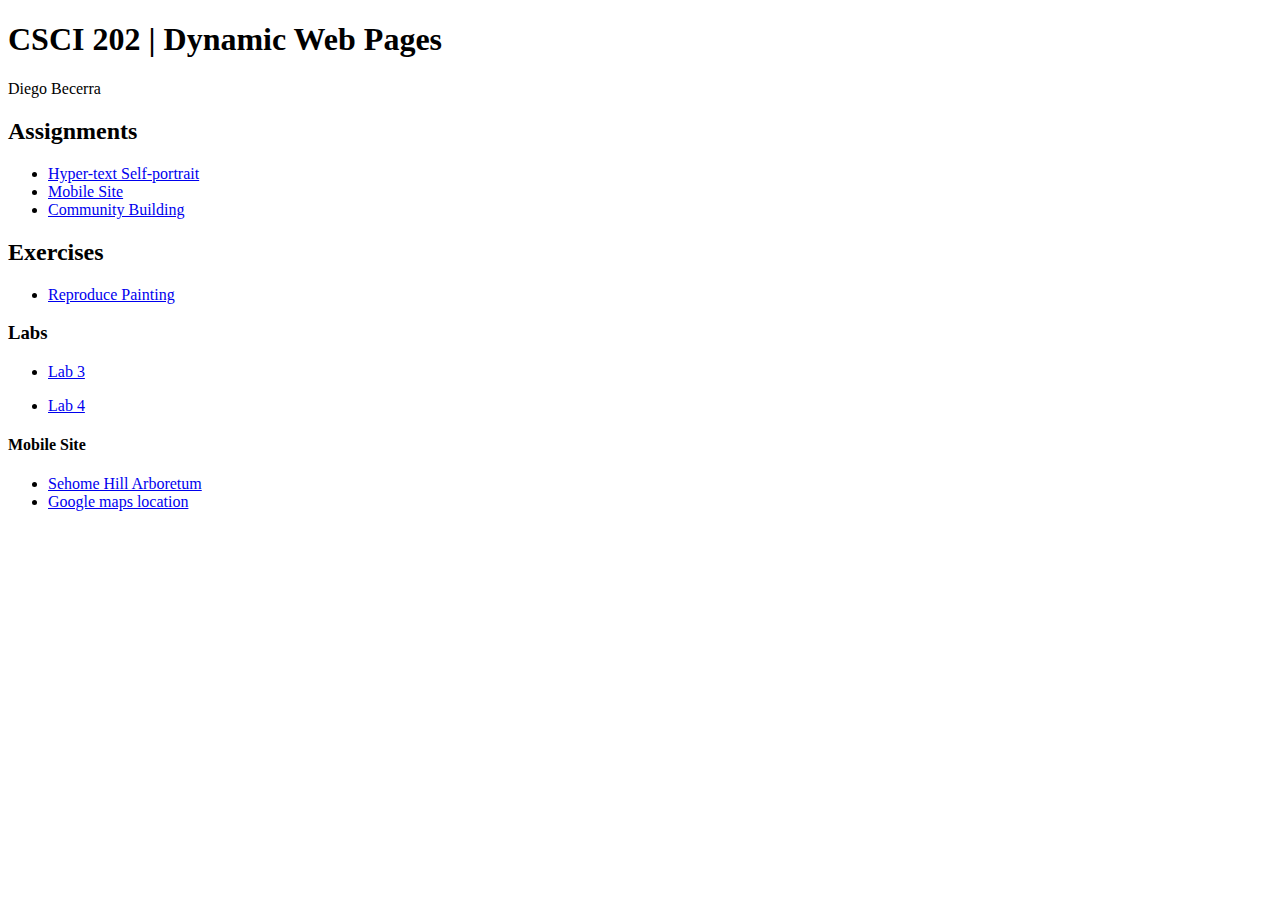
<file: index.html>
<!DOCTYPE html>
<html lang="en">
<head>
    <meta charset="UTF-8">
    <meta name="viewport" content="width=device-width, initial-scale=1.0">
    <meta http-equiv="X-UA-Compatible" content="ie=edge">
    <title>FA19 CSCI202</title>
</head>
<body>
    <section class="info">
        <h1>CSCI 202 | Dynamic Web Pages</h1>
        <p>Diego Becerra</p>
    </div>

    <section class="projects">
        <h2>Assignments</h2>
        <ul>
            <li><a href="self-portrait/self-portrait.html">Hyper-text Self-portrait</a></li>
            <li><a href="#">Mobile Site</a></li>
            <li><a href="#">Community Building</a></li>
        </ul>
    </section>

    <section class="exercises">
        <h2>Exercises</h2>
        <ul>
            <li><a href="painting/painiting.html">Reproduce Painting</a></li>
        </ul>
    </section>
    
    <section class="labs">
        <h3>Labs</h3>
        <ul>
            <li><a href="Lab3-bootstrap/lab3-bootstrap.html">Lab 3</a></li>
        </ul>
        <ul>
            <li><a href="lab4/lab4.html">Lab 4</a></li>
        </ul>
    </section>
    
    <section class="Mobile site">
        <h4>Mobile Site</h4>
        <ul>
            <li><a href="Sehome website project/sehome.html">Sehome Hill Arboretum</a></li>
            <li><a href="https://www.google.com/maps/place/Sehome+Hill+Arboretum/@48.7354156,-122.4798767,15z/data=!4m5!3m4!1s0x0:0x2d9f1a3f306a64ff!8m2!3d48.7354156!4d-122.4798767">Google maps location</a></li>
        </ul>
    </section>

</body>
</html>
</file>
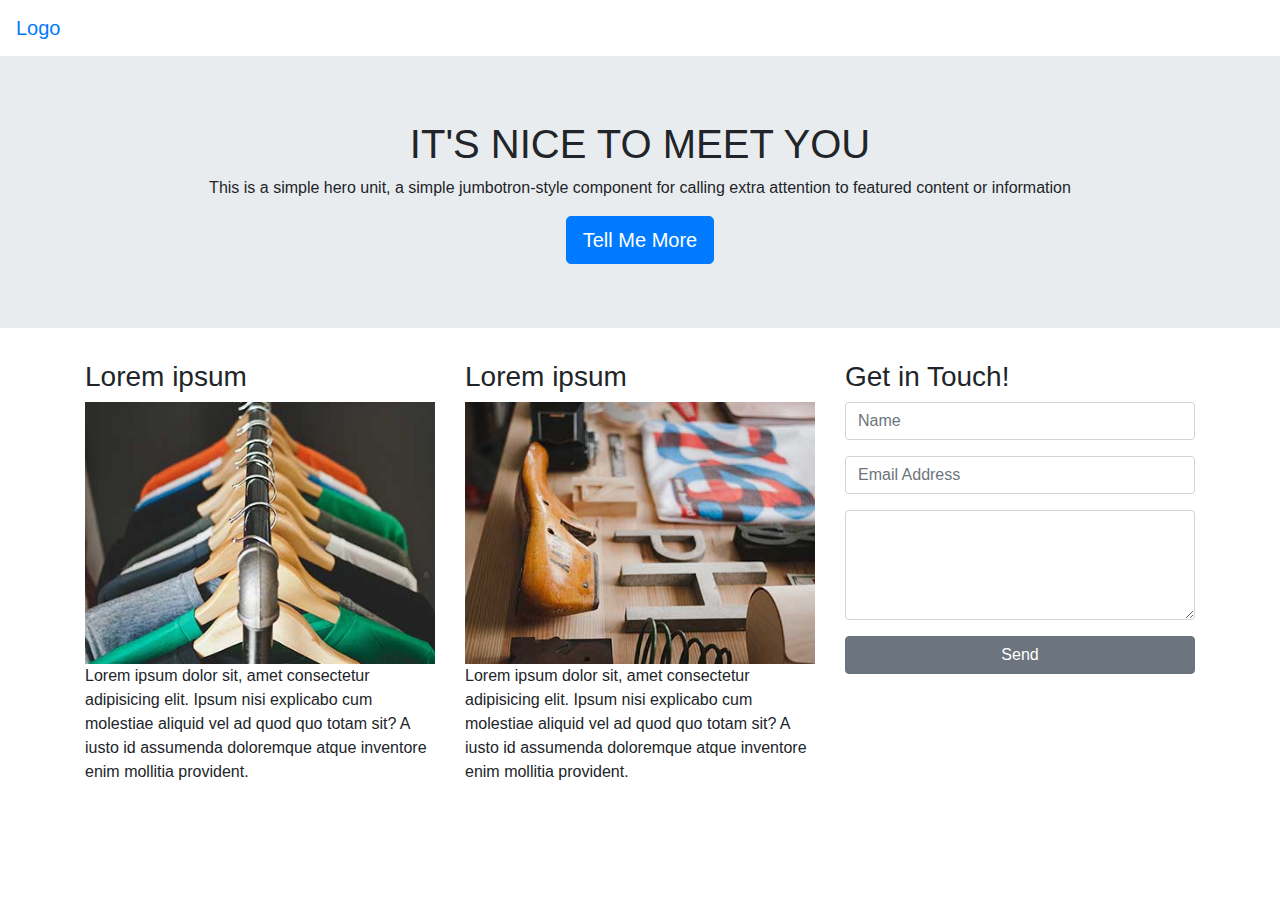
<file: Lab3-bootstrap/lab3-bootstrap.html>
<!DOCTYPE html>
<html lang="en">
<head>
    <meta charset="UTF-8">
    <meta name="viewport" content="width=device-width, initial-scale=1.0">
    <meta http-equiv="X-UA-Compatible" content="ie=edge">
    <title>Bootstrap | Lab3</title>
    <link rel="stylesheet" type="text/css" href="https://stackpath.bootstrapcdn.com/bootstrap/4.3.1/css/bootstrap.min.css" 
    integrity="sha384-ggOyR0iXCbMQv3Xipma34MD+dH/1fQ784/j6cY/iJTQUOhcWr7x9JvoRxT2MZw1T" crossorigin="anonymous">
</head>

<body>
    <nav class="navbar navbar-expand-nd">
        <a class="navbar-brand" href="#">Logo</a>
        <button class="navbar-toggler navbar-dark" type="button" data-toggle="collapse"
        data-target="#main-navigation">
            <span class="navbar-toggler-icon"></span>
    </button>
    <div class="collapse navbar-collapse" id="main-navigation">
        <ul class="navbar-nav">
            <li class="nav-item">
                <a class="nav-link" href="#">Home</a>
            </li>
            <li class="mav-item">
                <a class="nav-link" href="#">About</a>
            </li>
            <li class="mav-item">
                    <a class="nav-link" href="#">Contact</a>
            </li>
        </ul>
    </div>
    </nav>
    <div class="jumbotron jumbotron-fluid text-center">
        <div class="container">
            <h1>IT'S NICE TO MEET YOU</h1>
            <p>This is a simple hero unit, a simple jumbotron-style component for calling extra attention to
            featured content or information</p>
            <a class="btn btn-primary btn-lg" href="#" role="button">Tell Me More</a>
        </div>
    </div>
    <!-- Three Column Section-->
    <div class="container">
        <div class="row">
            <div class="col-lg-4 col-md-4 col-sm-12">
                <h3 class="feature-title">Lorem ipsum</h3>
                <img src="images/01-thumbnail.jpg" class="img-fluid">
                <p>Lorem ipsum dolor sit, amet consectetur adipisicing elit. Ipsum nisi explicabo cum molestiae aliquid vel ad quod quo totam sit? 
                A iusto id assumenda doloremque atque inventore enim mollitia provident.</p>
            </div>
            <div class="col-lg-4 col-md-4 col-sm-12">
                    <h3 class="feature-title">Lorem ipsum</h3>
                    <img src="images/03-thumbnail.jpg" class="img-fluid">
                    <p>Lorem ipsum dolor sit, amet consectetur adipisicing elit. Ipsum nisi explicabo cum molestiae aliquid vel ad quod quo totam sit? 
                    A iusto id assumenda doloremque atque inventore enim mollitia provident.</p>
            </div>
            <div class="col-lg-4 col-md-4 col-sm-12">
                    <h3 class="feature-title">Get in Touch!</h3>
                    <div class="form-group">
                        <input type="text" class="form-control" placeholder="Name" name="">
                    </div>
                    <div class="form-group">
                        <input type="email" class="form-control" placeholder="Email Address" name="email"> 
                    </div>
                    <div class="form-group">
                        <textarea class="form-control" rows="4"></textarea>
                    </div> 
                    <input type="submit" class="btn btn-secondary btn-block" value="Send" name="">
            </div>
        </div>
    </div>

    <script src="https://code.jquery.com/jquery-3.3.1.slim.min.js" integrity="sha384-q8i/X+965DzO0rT7abK41JStQIAqVgRVzpbzo5smXKp4YfRvH+8abtTE1Pi6jizo" 
    crossorigin="anonymous"></script>
    <script src="https://cdnjs.cloudflare.com/ajax/libs/popper.js/1.14.7/umd/popper.min.js" integrity="sha384-UO2eT0CpHqdSJQ6hJty5KVphtPhzWj9WO1clHTMGa3JDZwrnQq4sF86dIHNDz0W1" 
    crossorigin="anonymous"></script>
    <script src="https://stackpath.bootstrapcdn.com/bootstrap/4.3.1/js/bootstrap.min.js" integrity="sha384-JjSmVgyd0p3pXB1rRibZUAYoIIy6OrQ6VrjIEaFf/nJGzIxFDsf4x0xIM+B07jRM" 
    crossorigin="anonymous"></script>
</body>

</html>
</file>
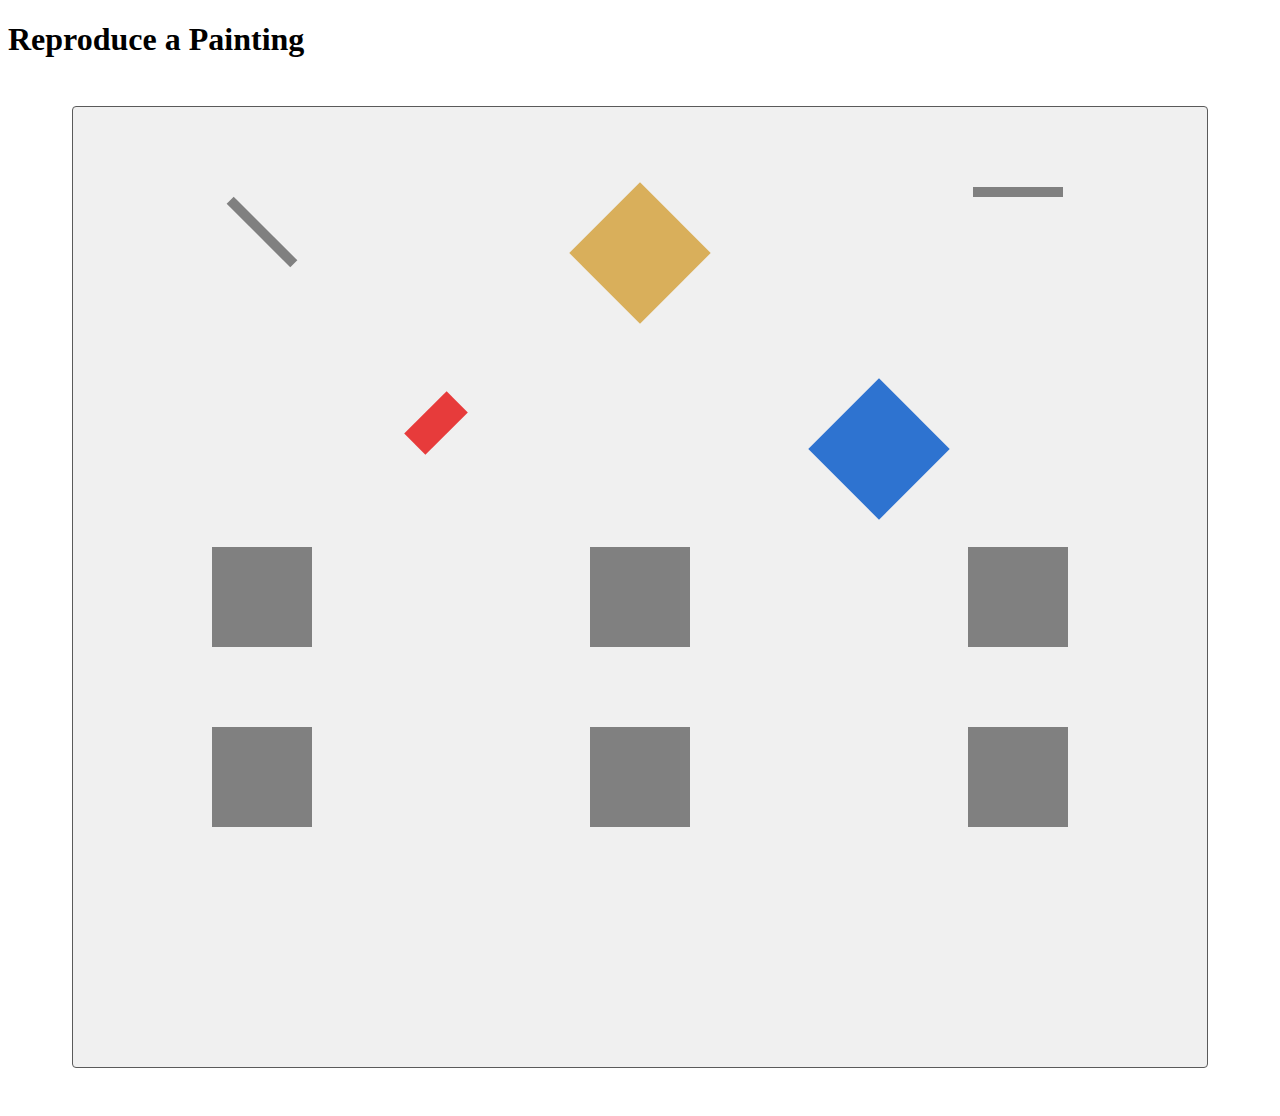
<file: painting/painiting.html>
<!DOCTYPE html>
<html lang="en">
<head>
    <meta charset="UTF-8">
    <meta name="viewport" content="width=device-width, initial-scale=1.0">
    <meta http-equiv="X-UA-Compatible" content="ie=edge">
    <title>Repreoduce a Painting</title>
    <link rel="stylesheet" href="painting.css">
</head>
<body>
    <h1>Reproduce a Painting</h1>

    <div class="grid-container">
        <!-- row 1 -->
        <div class="box box1"></div>
        <div class="box box2"></div>
        <div class="box box3"></div>

        <!-- row 2 -->
        <div class="box box4"></div>
        <div class="box box5"></div>
        
        <!-- row 3 -->
        <div class="box box6"></div>
        
        <!-- row 4 -->
        <div class="box box7"></div>
        <div class="box box8"></div>

        <!-- row 5 -->
        <div class="box box9"></div>
        <div class="box box10"></div>
        <div class="box box11"></div>
    </div>

</body>
</html>
</file>
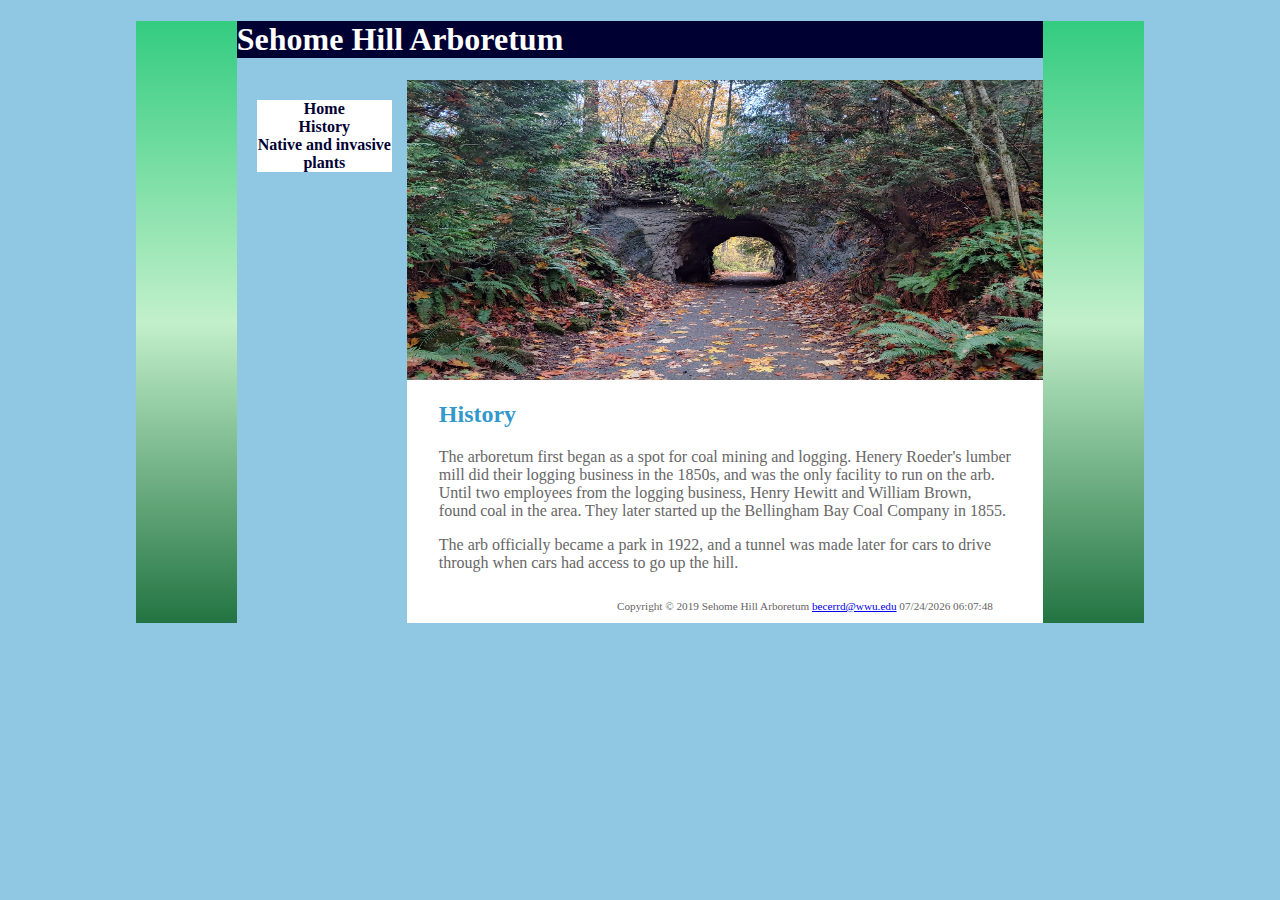
<file: Sehome website project/history.html>
<!DOCTYPE html>
<html id="wrapper" lang="en">
<head>
    <meta charset="UTF-8">
    <meta name="viewport" content="width=device-width, initial-scale=1.0">
    <meta http-equiv="X-UA-Compatible" content="ie=edge">
    <title>Sehome Hill Arboretum : History</title>
    <link rel="stylesheet" href="csspages/sehome.css">
</head>
<body>
    <div id="wrapper">
    <header>
        <h1>Sehome Hill Arboretum</h1>
    </header>
    <nav>
        <ul>
            <li><a href="sehome.html">Home</a></li>
            <li><a href="history.html">History</a></li>
            <li><a href="native and invasive plants.html">Native and invasive plants</a></li>
        </ul>
    </nav>
    <div id="tunnel">
    </div>
    <main>
        <h2>History</h2>
        <p>
            The arboretum first began as a spot for coal mining and logging. Henery Roeder's lumber mill
            did their logging business in the 1850s, and was the only facility to run on the arb. Until 
            two employees from the logging business, Henry Hewitt and William Brown, found coal in the 
            area. They later started up the Bellingham Bay Coal Company in 1855.  
        </p>
        <p>
            The arb officially became a park in 1922, and a tunnel was made later for cars to drive 
            through when cars had access to go up the hill. 
        </p>
    </main>
    <footer>
        Copyright &copy; 2019 Sehome Hill Arboretum
        <nav></nav><a href="becerrd@wwu.edu">becerrd@wwu.edu</a></nav>
        <script>var date = document.lastModified;document.write(date);</script>
    </footer>
    </div>
</body>
</html>
</file>
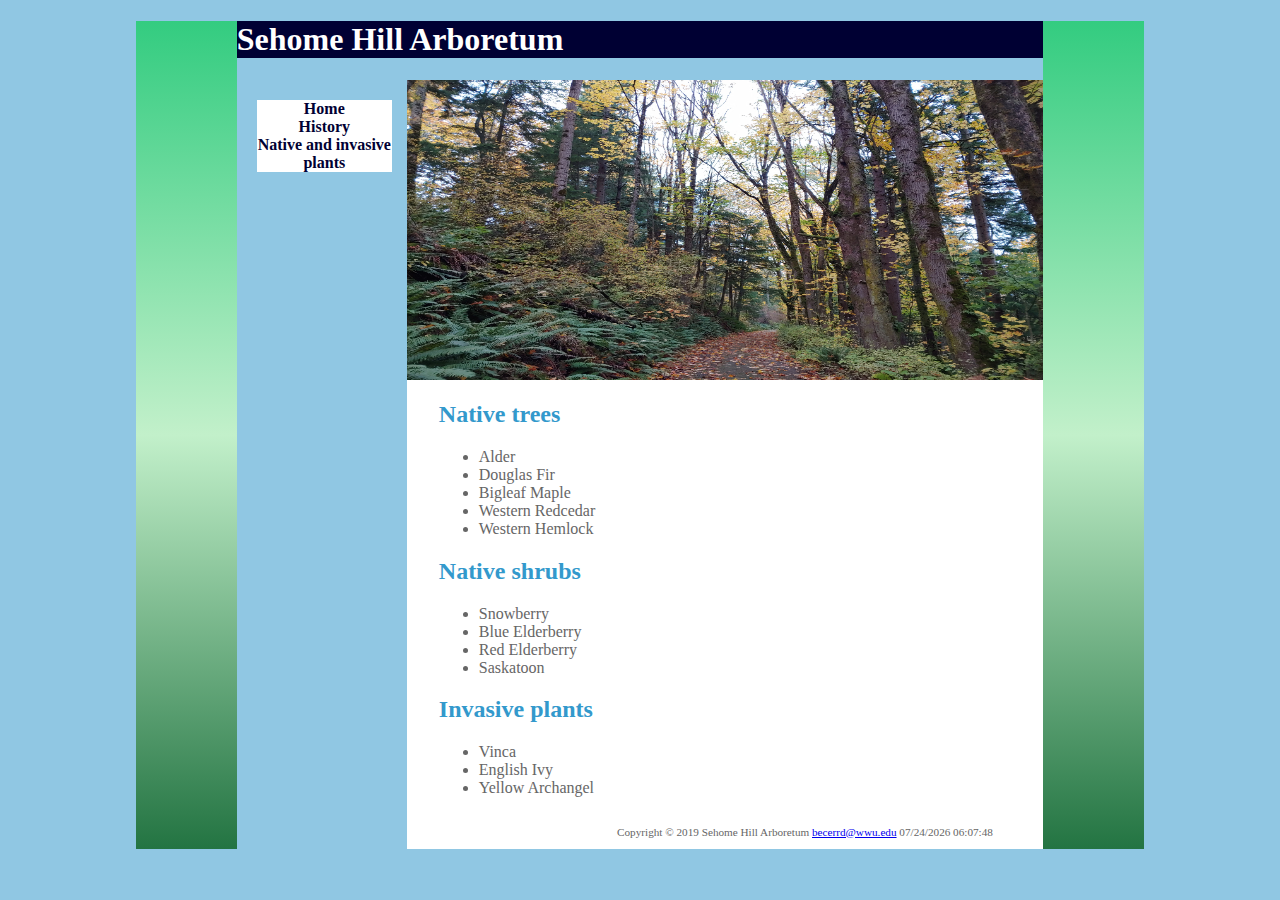
<file: Sehome website project/native and invasive plants.html>
<!DOCTYPE html>
<html id="wrapper" lang="en">
<head>
    <meta charset="UTF-8">
    <meta name="viewport" content="width=device-width, initial-scale=1.0">
    <meta http-equiv="X-UA-Compatible" content="ie=edge">
    <title>Sehome Hill Arboretum : Native and invasive plants</title>
    <link rel="stylesheet" href="csspages/sehome.css">
</head>
<body>
    <div id="wrapper">
    <header>
        <h1>Sehome Hill Arboretum</h1>
    </header>
    <nav>
        <ul>
            <li><a href="sehome.html">Home</a></li>
            <li><a href="history.html">History</a></li>
            <li><a href="native and invasive plants.html">Native and invasive plants</a></li>
        </ul>
    </nav>
    <div id="trail">
    </div>
    <main>
        <h2>Native trees</h2>
        <ul>
            <li>Alder</li>
            <li>Douglas Fir</li>
            <li>Bigleaf Maple</li>
            <li>Western Redcedar</li>
            <li>Western Hemlock</li>
        </ul>
        <h2>Native shrubs</h2>
        <ul>
             <li>Snowberry</li>
             <li>Blue Elderberry</li>
             <li>Red Elderberry</li>
             <li>Saskatoon</li>
        </ul>
        <h2>Invasive plants</h2>
        <ul>
             <li>Vinca</li>
             <li>English Ivy</li>
             <li>Yellow Archangel</li>
        </ul>
    </main>
    <footer>
        Copyright &copy; 2019 Sehome Hill Arboretum
        <nav></nav><a href="becerrd@wwu.edu">becerrd@wwu.edu</a></nav>
        <script>var date = document.lastModified;document.write(date);</script>
    </footer>
    </div>
</body>
</html>
</file>
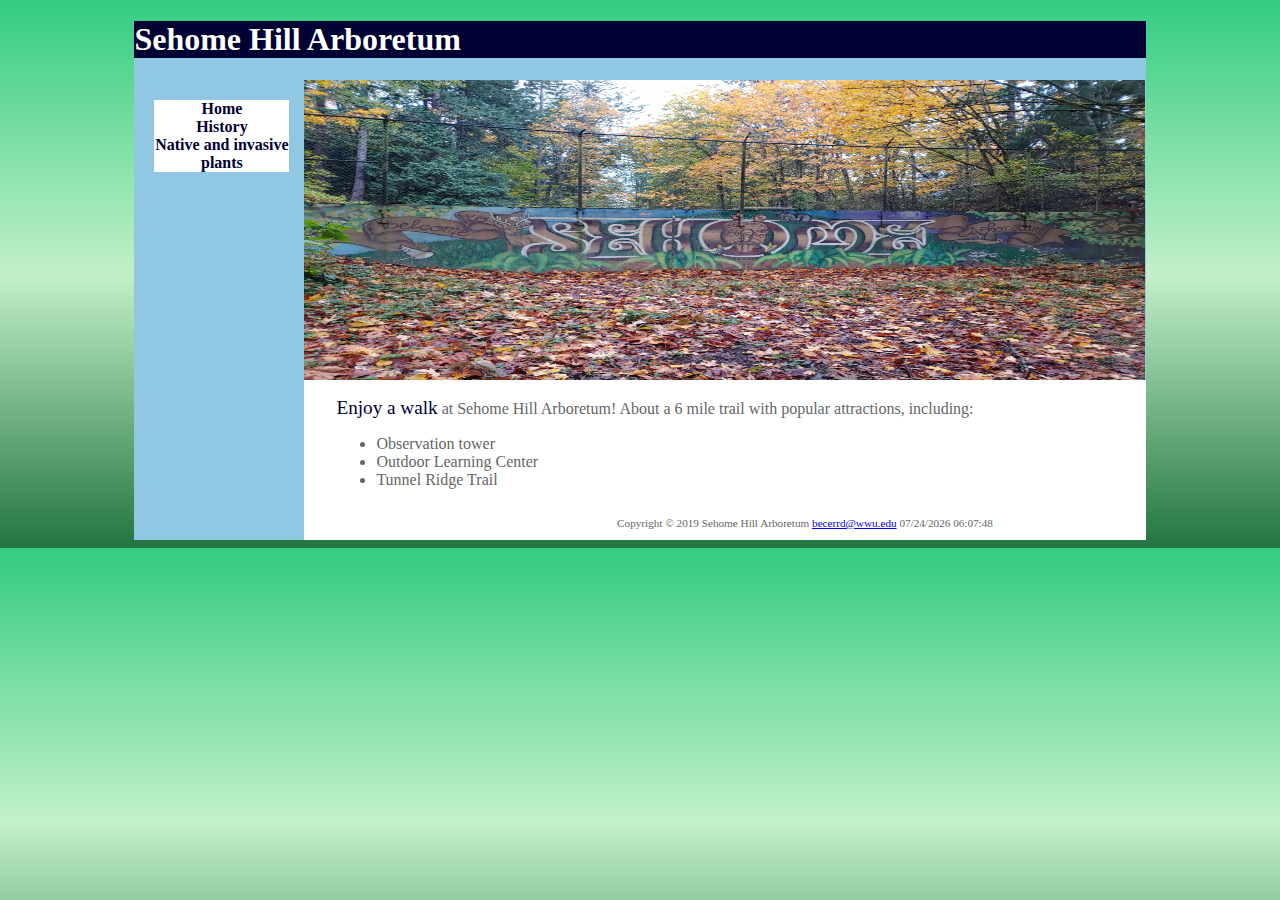
<file: Sehome website project/sehome.html>
<!DOCTYPE html>
<html lang="en">
<head>
    <meta charset="UTF-8">
    <meta name="viewport" content="width=device-width, initial-scale=1.0">
    <meta http-equiv="X-UA-Compatible" content="ie=edge">
    <title>Sehome Hill Arboretum</title>
    <link rel="stylesheet" href="csspages/sehome.css">
</head>
<body>
    <div id="wrapper">
    <header>
        <h1>Sehome Hill Arboretum</h1>
    </header>
    <nav>
        <ul>
            <li><a href="sehome.html">Home</a></li>
            <li><a href="history.html">History</a></li>
            <li><a href="native and invasove plants.html">Native and invasive plants</a></li>
        </ul>
    </nav>
    <div id="home">
    </div>
    <main>
        <p>
            <sehome>Enjoy a walk</sehome> at Sehome Hill Arboretum! About a 6 mile trail with popular
            attractions, including:
        </p>
        <ul>
            <li>Observation tower</li>
            <li>Outdoor Learning Center</li>
            <li>Tunnel Ridge Trail</li>
        </ul>
    </main>
    <footer>
        Copyright &copy; 2019 Sehome Hill Arboretum
        <nav></nav><a href="becerrd@wwu.edu">becerrd@wwu.edu</a></nav>
        <script>var date = document.lastModified;document.write(date);</script>
    </footer>
    </div>
</body>
</html>
</file>
<file: painting/painting.css>
/* Grid */
.grid-container {
    margin: 3rem 4rem;
    padding: 5rem 0;
    background-color: rgb(240, 240, 240);
    border: 1px solid rgb(90, 90, 90);
    border-radius: 4px;
    
    display: grid;
    grid-template-columns: 1fr 1fr 1fr;
    grid-template-rows: 5rem 5rem 5rem 5rem 5rem;
    grid-row-gap: 100px;
    justify-items: center;
}


/* Boxes */
.box1 {
    width: 10px;
    height: 90px;
    background-color: gray;
    transform: rotate(-45deg);
}

.box2 {
    width: 100px;
    height: 100px;
    background-color: rgb(217, 175, 91);
    transform: rotate(-45deg);
    margin-top: 1rem;
}

.box3 {
    width: 90px;
    height: 10px;
    background-color: gray;
}

.box4 {
    width: 30px;
    height: 60px;
    background-color: rgb(231, 59, 59);
    transform: rotate(45deg);
    justify-self: end;
    align-self: center;
    margin-top: 2rem;
}

.box5 {
    width: 100px;
    height: 100px;
    background-color: rgb(46, 115, 208);
    transform: rotate(-45deg);
    grid-column: 3;
    justify-self: start;  
    margin-top: 2rem;
}

.box6 {
    width: 100px;
    height: 100px;
    background-color: gray;
}

.box7 {
    width: 100px;
    height: 100px;
    background-color: gray;
}

.box8 {
    width: 100px;
    height: 100px;
    background-color: gray;
}

.box9 {
    width: 100px;
    height: 100px;
    background-color: gray;
}

.box10 {
    width: 100px;
    height: 100px;
    background-color: gray;
}

.box11 {
    width: 100px;
    height: 100px;
    background-color: gray;
}
</file>
<file: Sehome website project/csspages/sehome.css>
*{box-sizing: border-box;}
body { background-color:#3399CC;
    background-image:linear-gradient(rgb(51, 204, 128), rgb(194, 240, 202), rgb(35, 116, 66));
    color:#666666;
    font-family: serif;
}
td{
    padding: 5px;
    border-color: 1px rgb(34, 177, 53);
    position: center;
    text-align: center;
}
th{
    padding: 5px;
    border-color: 1px rgb(51, 204, 76);
}
text{
    text-align: left;
}
tr:first-of-type{
    background-color: rgb(173, 230, 192);
}
tr:nth-of-type(even){
    background-color: rgb(173, 230, 190);
}
header { background-color:#000033;   
  color:#FFFFFF;
  font-style: serif;
 }
nav { font-weight: bold;
    float: left; 
    width: 160px;
    padding-top: 20px;
    padding-right: 5px;
    padding-left: 20px;
 }
nav a{ text-decoration: none;
}
main { background-color: #FFFFFF;
    margin-left: 170px;
    padding-top: 1px;
    padding-bottom: 1px;
    padding-left: 2em;
    padding-right: 2em;
    display: block;
}
nav a:link{
    color: #000033;
}
nav a:visited{
    color: #344873;
}
nav a:hover{
    color: #FFFFFF;
}
nav ul{
    list-style-type: none;
    margin:0;
    padding-left:0;
    background-color:#fff;
    text-align: center;
    width:100%;
}
h2 { color:#3399CC;
  font-style:Georgia;
 }
h3 { color: #000033;
}
 dt {
    color: #000033;
    font-weight: bold;
 }
sehome { color: #000033; 
    font-size: 1.2em;
   }
#home { height: 300px;
    background-image: url(../images/home.jpg);
    background-size: 100% 100%;
    background-repeat: no-repeat;
    margin-left: 170px;
}
#tunnel { height: 300px;
    background-image: url(../images/tunnel.jpg);
    background-size: 100% 100%;
    background-repeat: no-repeat;
    margin-left: 170px;
}
#trail { height: 300px;
    background-image: url(../images/trail.jpg);
    background-size: 100% 100%;
    background-repeat: no-repeat;
    margin-left: 170px;
}

footer { background-color: #FFFFFF;
    margin-left: 170px;
    font-size: .70em;
       font-style: italic,;
       text-align: center;
       padding: 1em;
 }
#wrapper {background-color: #90C7E3;
    min-width: 700px;
    max-width: 1024px;
    box-shadow: 0;
    width: 80%;
    margin-right: auto;
    margin-left: auto;

}
#label{
    float: left;
    display: block;
    width: 8em;
    padding-right: 1em;
}
#input{
    display: block;
    margin-bottom: 1em;
}
#textarea{
    display: block;
    margin-bottom: 1em;
}
#mySubmit{
    margin-left: 10em;
}
embed{
    float: right;
    margin: 2em;
}
header, nav, main, footer {
    display: block;
}
#mobile {display: none; }
#desktop { display: inline; }
@media only screen and (max-width: 1024px) {
    body{
        margin:0;
        padding:0;
        background-image:0;
    }
    #wrapper {width: auto;
        min-width:0;
        margin:0;
        box-shadow:none;
    }
    h1{margin:0;
    }
    nav{float:none;
        width:auto;
        padding-top: 0.01em;
        padding-bottom: 0.01em;
        padding-left: 1em;
        padding-right: 1em;
    }
    nav li{display: inline-block;
    }
    nav a{padding-right: 2em;
    }
    main{padding: 1em;
        margin-left: 0;
        font-size: 90%;
    }
    footer{margin:0;
    }
    #homehero{margin-left: 0;
    }
}
@media only all and (max-width: 768px) {
    h1{height:100%;
        font-size: 1.5em;
        padding-left: 0.3em;
    }
    nav{padding:0;
    }
    nav a{display: block;
        padding:0.2em;
        font-size:1.1em;
        border-bottom: 1px;
        border-bottom-color: #330000;
    }
    nav ul{margin: 0;
        padding: 0;
    }
    nav li{display: block;
        margin: 0;
        padding: 0;
    }
    main{padding-top: 0.1em;
        padding-right: 0.6em;
        padding-bottom: 0.1em;
        padding-left: 0.4em;
    }
    #homehero{display: none;
    }
    footer{padding:0;
    }
    #mobile {display: inline; }
    #desktop { display: none; }
}
</file>
